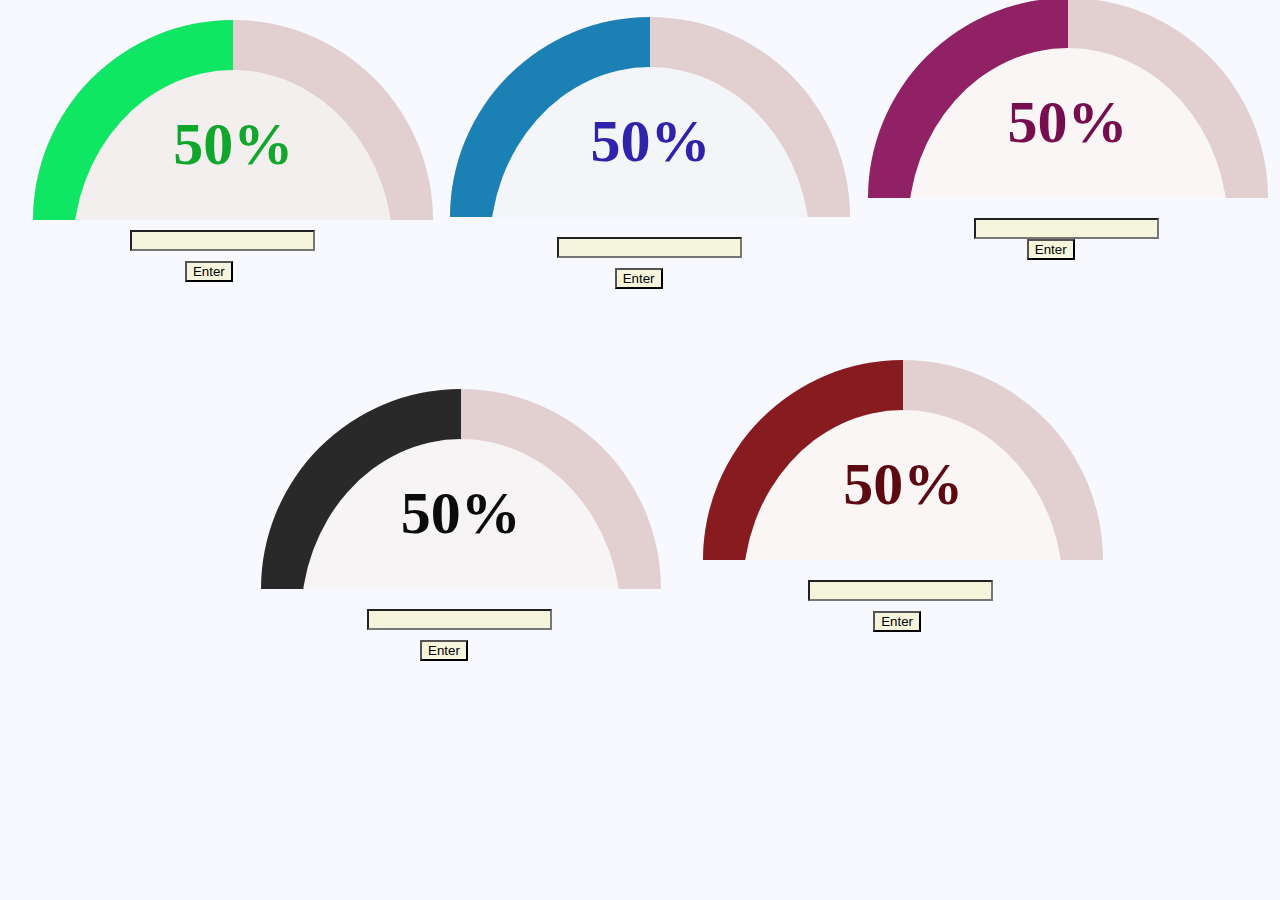
<file: index.html>
<!DOCTYPE html>
<html>
    <head>
       <title>My Gauge chart</title>
       <link rel="stylesheet" type="text/css" href="style.css"/>
    <body>
            <section id="one">
              <section id="ga1">
                <div id="h">
    
                    <div id="hh">
                     
                    </div>
                    <div id="hi">
                      50%
                  </div>
                     
                    </div>
    
                    <input   id="input" type="text">
                    <br/>
                    <button type="button" id="button" onclick="hf()">Enter</button>
                
            </section>
            </section>
            <section id="two">
              <section id="ga2">
                <div id="h">
    
                    <div id="hh2">
                     
                    </div>
                    <div id="hi2">
                      50%
                  </div>
                     
                    </div>
    
                    <input id="input2" type="text">
                    <br/>
                    <button type="button" id="button2" onclick="hf2()">Enter</button>
                
            </section>
            </section>
            <section id="three">
              <section id="ga3">
                <div id="h">
    
                    <div id="hh3">
                     
                    </div>
                    <div id="hi3">
                      50%
                  </div>
                     
                    </div>
    
                    <input id="input3" type="text">
                    <br/>
                    <button type="button" id="button3" onclick="hf3()">Enter</button>
                
            </section>
            </section>
            <section id="four">
              <section id="ga4">
                <div id="h">
    
                    <div id="hh4">
                     
                    </div>
                    <div id="hi4">
                      50%
                  </div>
                     
                    </div>
    
                    <input id="input4" type="text">
                    <br/>
                    <button type="button" id="button4" onclick="hf4()">Enter</button>
                
            </section>
            </section>
            <section id="five">
              <section id="ga5">
                <div id="h">
    
                    <div id="hh5">
                     
                    </div>
                    <div id="hi5">
                      50%
                  </div>
                     
                    </div>
    
                    <input id="input5" type="text">
                    <br/>
                    <button type="button" id="button5" onclick="hf5()">Enter</button>
                
            </section>
            </section>
        
      
        
      
      


      <script src="practice.js">
       

      </script>


    </body>
</html>
</file>
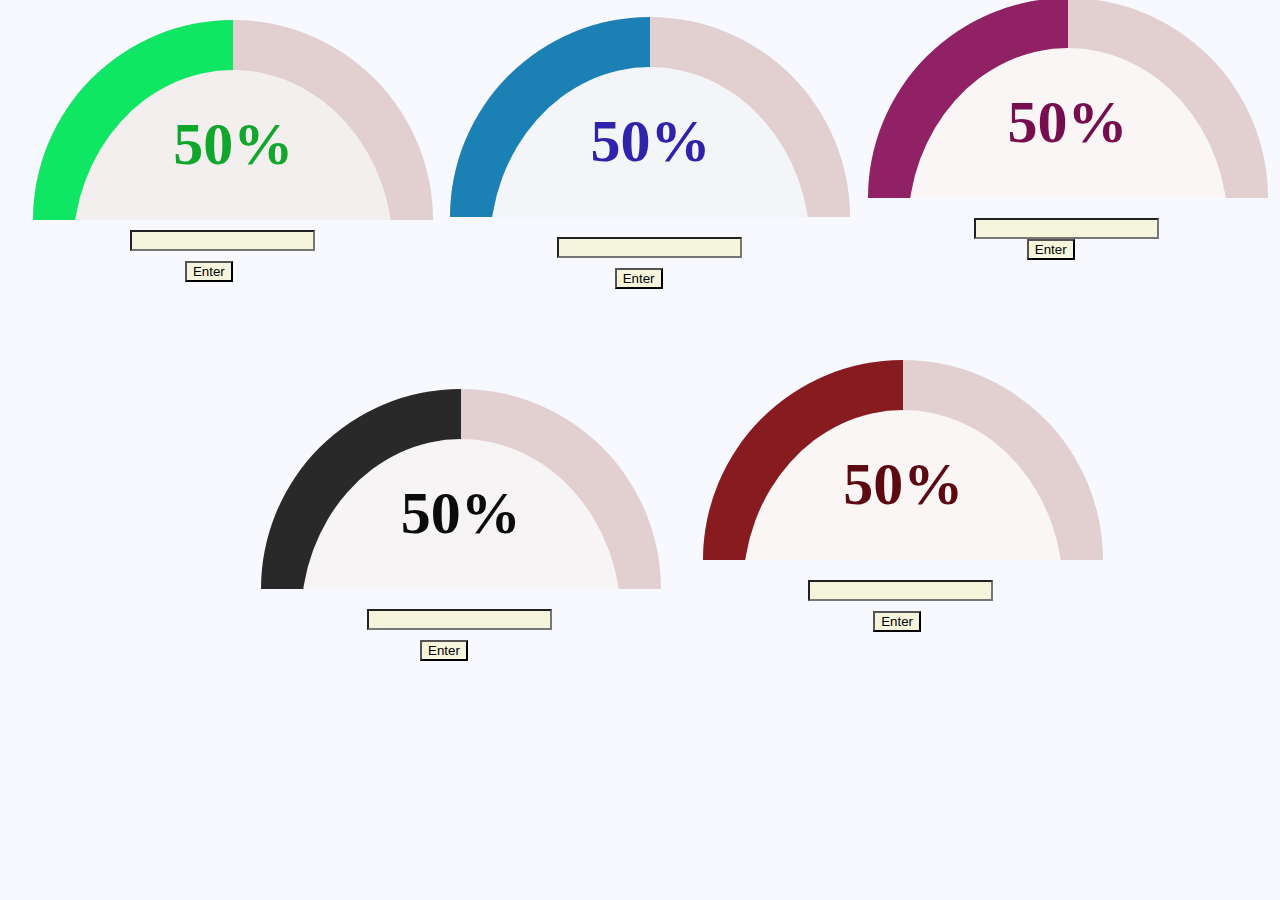
<file: practice.html>
<!DOCTYPE html>
<html>
    <head>
       <title>My Gauge chart</title>
       <link rel="stylesheet" type="text/css" href="practice.css"/>
    <body>
            <section id="one">
              <section id="ga1">
                <div id="h">
    
                    <div id="hh">
                     
                    </div>
                    <div id="hi">
                      50%
                  </div>
                     
                    </div>
    
                    <input   id="input" type="text">
                    <br/>
                    <button type="button" id="button" onclick="hf()">Enter</button>
                
            </section>
            </section>
            <section id="two">
              <section id="ga2">
                <div id="h">
    
                    <div id="hh2">
                     
                    </div>
                    <div id="hi2">
                      50%
                  </div>
                     
                    </div>
    
                    <input id="input2" type="text">
                    <br/>
                    <button type="button" id="button2" onclick="hf2()">Enter</button>
                
            </section>
            </section>
            <section id="three">
              <section id="ga3">
                <div id="h">
    
                    <div id="hh3">
                     
                    </div>
                    <div id="hi3">
                      50%
                  </div>
                     
                    </div>
    
                    <input id="input3" type="text">
                    <br/>
                    <button type="button" id="button3" onclick="hf3()">Enter</button>
                
            </section>
            </section>
            <section id="four">
              <section id="ga4">
                <div id="h">
    
                    <div id="hh4">
                     
                    </div>
                    <div id="hi4">
                      50%
                  </div>
                     
                    </div>
    
                    <input id="input4" type="text">
                    <br/>
                    <button type="button" id="button4" onclick="hf4()">Enter</button>
                
            </section>
            </section>
            <section id="five">
              <section id="ga5">
                <div id="h">
    
                    <div id="hh5">
                     
                    </div>
                    <div id="hi5">
                      50%
                  </div>
                     
                    </div>
    
                    <input id="input5" type="text">
                    <br/>
                    <button type="button" id="button5" onclick="hf5()">Enter</button>
                
            </section>
            </section>
        
      
        
      
      


      <script src="practice.js">
       

      </script>


    </body>
</html>
</file>
<file: style.css>
body{
    background-color:ghostwhite;
}



#ga1{
    display: block;
    margin-top: 20px;
    margin-left: 2%;
    margin-right: 50%;
}


#ga1 input{
    display:inline-block;
    margin: 16%;
    margin-top: 10px;
    margin-bottom: 0px;
    background-color: beige; ;
    color: #000;
    
}
#ga1 button{
    display: block;
    margin-top: 10px;
    margin-left: 25%;
    background-color: beige;
    
}
#ga2{
    display: block;
    margin-top: -265px;
    margin-left: 35%;
    
}


#ga2 input{
    display: inline-block;
    margin: 13%;
    margin-top: 20px;
    margin-bottom: 0px;
    background-color: beige;
}
#ga2 button{
    display: block;
    margin-top: 10px;
    margin-left: 20%;
    background-color: beige;
    
}
#ga3{
    display: block;
    margin-top: 100px;
    margin-left: 20%;
    margin-right: 50%;
}


#ga3 input{
    display: inline-block;
    margin: 28%;
    margin-top: 20px;
    margin-bottom: 0px;
    background-color: beige;
}
#ga3 button{
    display: block;
    margin-top: 10px;
    margin-left: 42%;
    background-color: beige;
    
}
#ga4{
    display: block;
    margin-top: -663px;
    margin-left:68%;
    margin-right: 2%;
}


#ga4 input{
    display:inline-block ;
    margin: 28%;
    margin-top: 20px;
    margin-bottom: 0px;
    background-color: beige;
}
#ga4 button{
    display: block;
    margin-left: 42%;
    background-color: beige;
    
}
#ga5{
    display: block;
    margin-top: 100px;
    margin-left: 55%;
    margin-right: 50%;
}


#ga5 input{
    display: inline-block;
    margin: 105px;
    margin-top: 20px;
    margin-bottom: 0px;
    background-color: beige;
}
#ga5 button{
    display: block;
    margin-top: 10px;
    margin-left: 170px;
    background-color: beige;
    
}
#h {
    background-color: rgb(226, 208, 208);
    height: 200px;
    width: 400px;
    position: relative;
    border-top-left-radius: 100% 200%;
    border-top-right-radius: 100% 200%;
    overflow: hidden;
    
    
    
}
#hh{
     position: absolute;
     width: inherit;
     height: 100%;
     background-color: rgb(14, 230, 100);
     top: 100%;
     left: 0%;
     transform-origin: center top ;
     transform: rotate(0.25turn);
     transition: 2s ease-out;

}
#hh2{
    position: absolute;
    width: inherit;
    height: 100%;
    background-color: rgb(27, 129, 180);
    top: 100%;
    left: 0%;
    transform-origin: center top ;
    transform: rotate(0.25turn);
    transition: 2s ease-out;

}#hh3{
    position: absolute;
    width: inherit;
    height: 100%;
    background-color: rgb(42, 41, 41);
    top: 100%;
    left: 0%;
    transform-origin: center top ;
    transform: rotate(0.25turn);
    transition: 2s ease-out;

}#hh4{
    position: absolute;
    width: inherit;
    height: 100%;
    background-color: rgb(144, 33, 100);
    top: 100%;
    left: 0%;
    transform-origin: center top ;
    transform: rotate(0.25turn);
    transition: 2s ease-out;

}#hh5{
    position: absolute;
    width: inherit;
    height: 100%;
    background-color: rgb(136, 27, 32);
    top: 100%;
    left: 0%;
    transform-origin: center top ;
    transform: rotate(0.25turn);
    transition: 2s ease-out;

}
#hi{
    position: absolute;
    width: 320px;
    height: 320px;
    background-color: rgb(244, 239, 239);
    border-radius: 50%;
    top: 25%;
    left: 50%;
    transform: translateX(-50%);
    display: block;
    text-align: center;
    font-family: 'Times New Roman', Times, serif;
    font-size: 60px;
    font-weight: bold;
    padding-top: 10%;
    color: #10a72c;


}
#hi2{
    position: absolute;
    width: 320px;
    height: 320px;
    background-color: rgb(243, 245, 248);
    border-radius: 50%;
    top: 25%;
    left: 50%;
    transform: translateX(-50%);
    display: block;
    text-align: center;
    font-family: 'Times New Roman', Times, serif;
    font-size: 60px;
    font-weight: bold;
    padding-top: 10%;
    color: #3023ab;


}#hi3{
    position: absolute;
    width: 320px;
    height: 320px;
    background-color: rgb(247, 244, 246);
    border-radius: 50%;
    top: 25%;
    left: 50%;
    transform: translateX(-50%);
    display: block;
    text-align: center;
    font-family: 'Times New Roman', Times, serif;
    font-size: 60px;
    font-weight: bold;
    padding-top: 10%;
    color: #0d0c0d;


}#hi4{
    position: absolute;
    width: 320px;
    height: 320px;
    background-color: rgb(250, 246, 246);
    border-radius: 50%;
    top: 25%;
    left: 50%;
    transform: translateX(-50%);
    display: block;
    text-align: center;
    font-family: 'Times New Roman', Times, serif;
    font-size: 60px;
    font-weight: bold;
    padding-top: 10%;
    color: #750d4f;


}#hi5{
    position: absolute;
    width: 320px;
    height: 320px;
    background-color: rgb(250, 246, 246);
    border-radius: 50%;
    top: 25%;
    left: 50%;
    transform: translateX(-50%);
    display: block;
    text-align: center;
    font-family: 'Times New Roman', Times, serif;
    font-size: 60px;
    font-weight: bold;
    padding-top: 10%;
    color: #5c0911;


}
</file>
<file: practice.css>
body{
    background-color:ghostwhite;
}



#ga1{
    display: block;
    margin-top: 20px;
    margin-left: 2%;
    margin-right: 50%;
}


#ga1 input{
    display:inline-block;
    margin: 16%;
    margin-top: 10px;
    margin-bottom: 0px;
    background-color: beige; ;
    color: #000;
    
}
#ga1 button{
    display: block;
    margin-top: 10px;
    margin-left: 25%;
    background-color: beige;
    
}
#ga2{
    display: block;
    margin-top: -265px;
    margin-left: 35%;
    
}


#ga2 input{
    display: inline-block;
    margin: 13%;
    margin-top: 20px;
    margin-bottom: 0px;
    background-color: beige;
}
#ga2 button{
    display: block;
    margin-top: 10px;
    margin-left: 20%;
    background-color: beige;
    
}
#ga3{
    display: block;
    margin-top: 100px;
    margin-left: 20%;
    margin-right: 50%;
}


#ga3 input{
    display: inline-block;
    margin: 28%;
    margin-top: 20px;
    margin-bottom: 0px;
    background-color: beige;
}
#ga3 button{
    display: block;
    margin-top: 10px;
    margin-left: 42%;
    background-color: beige;
    
}
#ga4{
    display: block;
    margin-top: -663px;
    margin-left:68%;
    margin-right: 2%;
}


#ga4 input{
    display:inline-block ;
    margin: 28%;
    margin-top: 20px;
    margin-bottom: 0px;
    background-color: beige;
}
#ga4 button{
    display: block;
    margin-left: 42%;
    background-color: beige;
    
}
#ga5{
    display: block;
    margin-top: 100px;
    margin-left: 55%;
    margin-right: 50%;
}


#ga5 input{
    display: inline-block;
    margin: 105px;
    margin-top: 20px;
    margin-bottom: 0px;
    background-color: beige;
}
#ga5 button{
    display: block;
    margin-top: 10px;
    margin-left: 170px;
    background-color: beige;
    
}
#h {
    background-color: rgb(226, 208, 208);
    height: 200px;
    width: 400px;
    position: relative;
    border-top-left-radius: 100% 200%;
    border-top-right-radius: 100% 200%;
    overflow: hidden;
    
    
    
}
#hh{
     position: absolute;
     width: inherit;
     height: 100%;
     background-color: rgb(14, 230, 100);
     top: 100%;
     left: 0%;
     transform-origin: center top ;
     transform: rotate(0.25turn);
     transition: 2s ease-out;

}
#hh2{
    position: absolute;
    width: inherit;
    height: 100%;
    background-color: rgb(27, 129, 180);
    top: 100%;
    left: 0%;
    transform-origin: center top ;
    transform: rotate(0.25turn);
    transition: 2s ease-out;

}#hh3{
    position: absolute;
    width: inherit;
    height: 100%;
    background-color: rgb(42, 41, 41);
    top: 100%;
    left: 0%;
    transform-origin: center top ;
    transform: rotate(0.25turn);
    transition: 2s ease-out;

}#hh4{
    position: absolute;
    width: inherit;
    height: 100%;
    background-color: rgb(144, 33, 100);
    top: 100%;
    left: 0%;
    transform-origin: center top ;
    transform: rotate(0.25turn);
    transition: 2s ease-out;

}#hh5{
    position: absolute;
    width: inherit;
    height: 100%;
    background-color: rgb(136, 27, 32);
    top: 100%;
    left: 0%;
    transform-origin: center top ;
    transform: rotate(0.25turn);
    transition: 2s ease-out;

}
#hi{
    position: absolute;
    width: 320px;
    height: 320px;
    background-color: rgb(244, 239, 239);
    border-radius: 50%;
    top: 25%;
    left: 50%;
    transform: translateX(-50%);
    display: block;
    text-align: center;
    font-family: 'Times New Roman', Times, serif;
    font-size: 60px;
    font-weight: bold;
    padding-top: 10%;
    color: #10a72c;


}
#hi2{
    position: absolute;
    width: 320px;
    height: 320px;
    background-color: rgb(243, 245, 248);
    border-radius: 50%;
    top: 25%;
    left: 50%;
    transform: translateX(-50%);
    display: block;
    text-align: center;
    font-family: 'Times New Roman', Times, serif;
    font-size: 60px;
    font-weight: bold;
    padding-top: 10%;
    color: #3023ab;


}#hi3{
    position: absolute;
    width: 320px;
    height: 320px;
    background-color: rgb(247, 244, 246);
    border-radius: 50%;
    top: 25%;
    left: 50%;
    transform: translateX(-50%);
    display: block;
    text-align: center;
    font-family: 'Times New Roman', Times, serif;
    font-size: 60px;
    font-weight: bold;
    padding-top: 10%;
    color: #0d0c0d;


}#hi4{
    position: absolute;
    width: 320px;
    height: 320px;
    background-color: rgb(250, 246, 246);
    border-radius: 50%;
    top: 25%;
    left: 50%;
    transform: translateX(-50%);
    display: block;
    text-align: center;
    font-family: 'Times New Roman', Times, serif;
    font-size: 60px;
    font-weight: bold;
    padding-top: 10%;
    color: #750d4f;


}#hi5{
    position: absolute;
    width: 320px;
    height: 320px;
    background-color: rgb(250, 246, 246);
    border-radius: 50%;
    top: 25%;
    left: 50%;
    transform: translateX(-50%);
    display: block;
    text-align: center;
    font-family: 'Times New Roman', Times, serif;
    font-size: 60px;
    font-weight: bold;
    padding-top: 10%;
    color: #5c0911;


}
</file>
